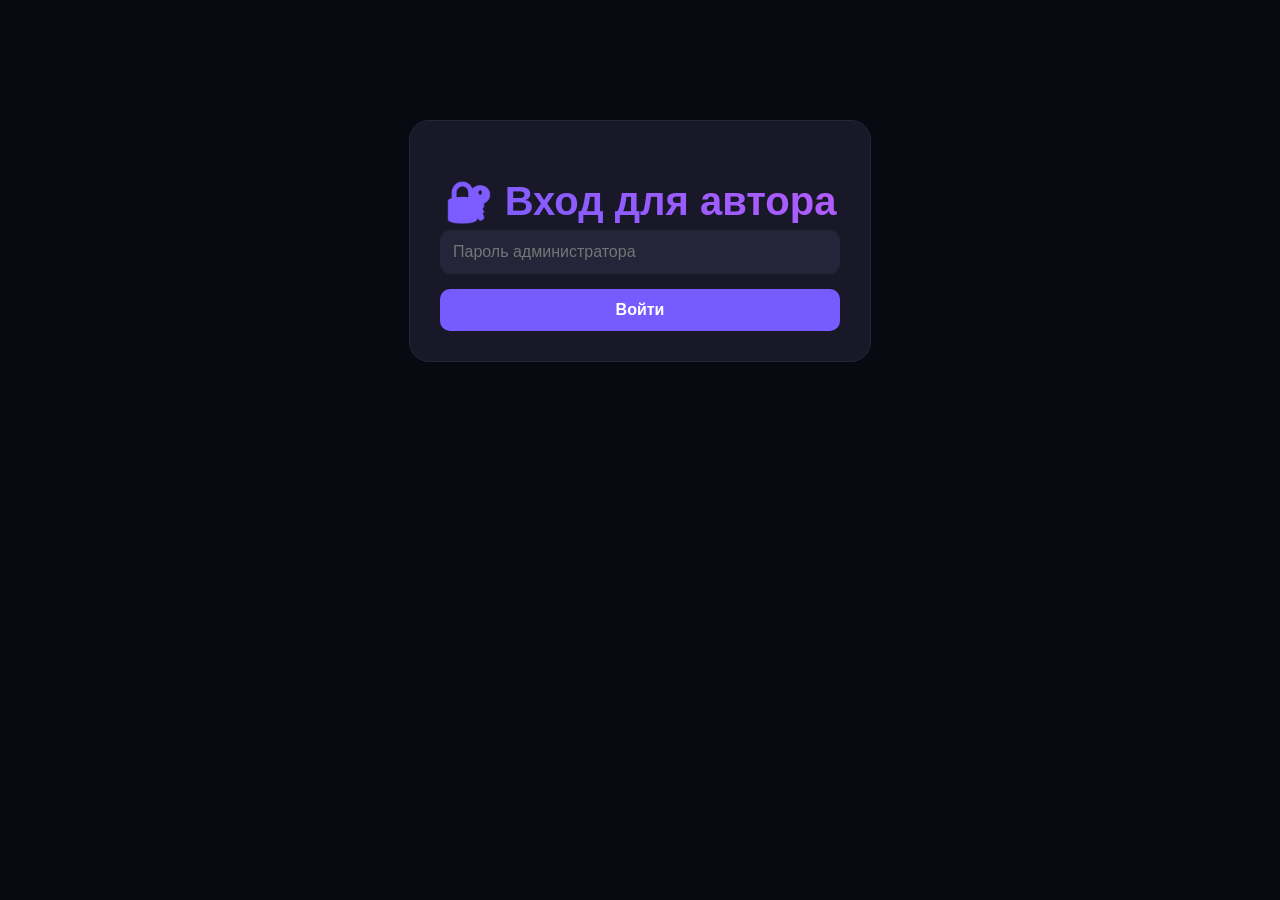
<file: admin-login.html>
<!DOCTYPE html>
<html lang="ru">
<head>
    <meta charset="UTF-8">
    <meta name="viewport" content="width=device-width, initial-scale=1.0">
    <title>Maxim Edits — Вход в админку</title>
    <link rel="stylesheet" href="css/style.css">
</head>
<body>
    <div style="max-width:400px; margin:100px auto; background:#181828; padding:30px; border-radius:20px; text-align:center; border:1px solid #25253a;">
        <h1>🔐 Вход для автора</h1>
        <div id="errorBlock" style="color:#ff4a4a; display:none; margin-bottom:10px;">Неверный пароль!</div>
        <form onsubmit="checkAdminLogin(event)">
            <input type="password" id="adminPassword" placeholder="Пароль администратора" required style="width:100%; padding:12px; margin-bottom:15px; background:#25253a; color:white; border:1px solid #25253a; border-radius:10px;">
            <button type="submit" style="width:100%; padding:12px; background:#765cff; color:white; border:0; border-radius:10px; font-weight:bold;">Войти</button>
        </form>
    </div>
    <script>
        function checkAdminLogin(event) {
            event.preventDefault();
            let pass = document.getElementById("adminPassword").value.trim();
            if (pass === "maxim2026") {
                localStorage.setItem("isAdmin", "true");
                window.location.href = "admin.html";
            } else {
                document.getElementById("errorBlock").style.display = "block";
            }
        }
    </script>
</body>
</html>
</file>
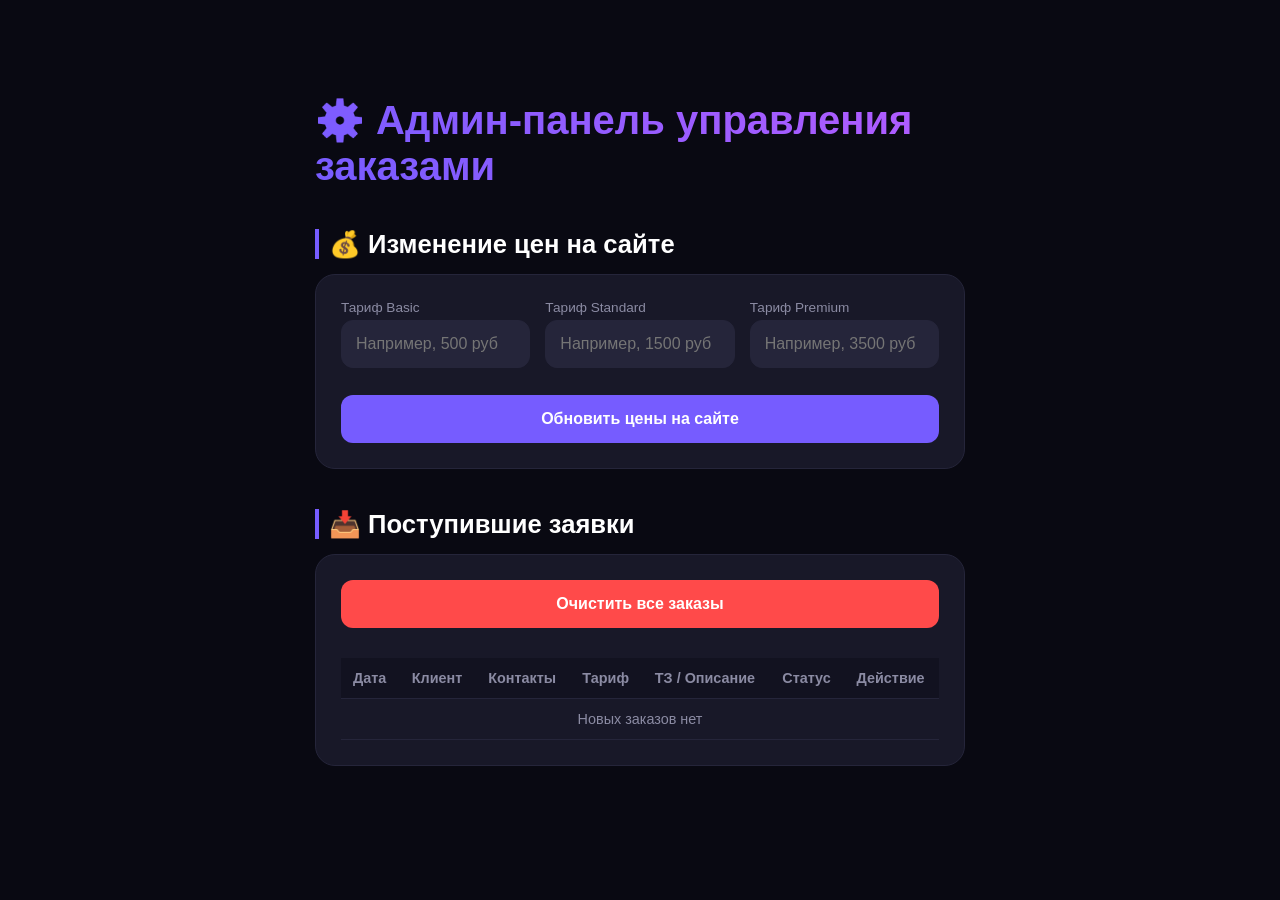
<file: admin.html>
<!DOCTYPE html>
<html lang="ru">
<head>
    <meta charset="UTF-8">
    <meta name="viewport" content="width=device-width, initial-scale=1.0">
    <title>Maxim Edits — Панель управления</title>
    <link rel="stylesheet" href="css/style.css">
</head>
<body>
    <div class="container">
        <h1>⚙️ Админ-панель управления заказами</h1>
        <section>
            <h2>💰 Изменение цен на сайте</h2>
            <div class="card">
                <div class="price-inputs">
                    <div>
                        <label>Тариф Basic</label>
                        <input type="text" id="price1" placeholder="Например, 500 руб">
                    </div>
                    <div>
                        <label>Тариф Standard</label>
                        <input type="text" id="price2" placeholder="Например, 1500 руб">
                    </div>
                    <div>
                        <label>Тариф Premium</label>
                        <input type="text" id="price3" placeholder="Например, 3500 руб">
                    </div>
                </div>
                <button onclick="savePrices()">Обновить цены на сайте</button>
            </div>
        </section>

        <section>
            <h2>📥 Поступившие заявки</h2>
            <div class="card">
                <div style="margin-bottom: 15px;">
                    <button class="btn-danger" onclick="clearOrders()">Очистить все заказы</button>
                </div>
                <div class="table-wrapper">
                    <table>
                        <thead>
                            <tr>
                                <th>Дата</th>
                                <th>Клиент</th>
                                <th>Контакты</th>
                                <th>Тариф</th>
                                <th>ТЗ / Описание</th>
                                <th>Статус</th>
                                <th>Действие</th>
                            </tr>
                        </thead>
                        <tbody id="ordersTableBody"></tbody>
                    </table>
                </div>
            </div>
        </section>
    </div>
    <script src="js/admin.js"></script>
</body>
</html>
</file>
<file: css/style.css>
body {
    background: #090912;
    color: white;
    font-family: 'Arial', sans-serif;
    padding: 20px;
    margin: 0;
}
.container {
    max-width: 650px;
    margin: 40px auto;
    padding: 10px;
}
h1 {
    font-size: 2.5rem;
    margin-bottom: 5px;
    background: linear-gradient(45deg, #765cff, #b55cff);
    -webkit-background-clip: text;
    -webkit-text-fill-color: transparent;
}
p.subtitle, p.info {
    color: #8b8ba3;
    font-size: 1.1rem;
    margin-top: 0;
    margin-bottom: 20px;
}
h2 {
    font-size: 1.6rem;
    margin-top: 40px;
    margin-bottom: 15px;
    border-left: 4px solid #765cff;
    padding-left: 10px;
}
.card {
    background: #181828;
    padding: 25px;
    border-radius: 20px;
    margin-bottom: 20px;
    border: 1px solid #25253a;
}
.schedule-box {
    background: #181828; 
    padding: 15px; 
    border-radius: 15px; 
    border: 1px solid #25253a; 
    margin-bottom: 30px; 
    font-size: 0.95rem; 
    border-left: 4px solid #765cff;
}
.prices-grid {
    display: grid;
    grid-template-columns: 1fr;
    gap: 15px;
}
@media(min-width: 480px) {
    .prices-grid { grid-template-columns: 1fr 1fr 1fr; }
}
.price-card {
    background: #25253a;
    padding: 20px;
    border-radius: 15px;
    text-align: center;
}
.price-card h3 { margin: 0 0 10px 0; color: #b55cff; }
.price-amount { font-size: 1.4rem; font-weight: bold; color: white; margin-bottom: 10px; }
.price-inputs { display: grid; grid-template-columns: 1fr; gap: 15px; margin-bottom: 15px; }
@media(min-width: 500px) { .price-inputs { grid-template-columns: 1fr 1fr 1fr; } }
label { display: block; font-size: 0.85rem; color: #8b8ba3; margin-bottom: 5px; }
input, select, textarea {
    width: 100%;
    padding: 14px;
    margin-bottom: 12px;
    border-radius: 12px;
    border: 1px solid #25253a;
    background: #25253a;
    color: white;
    font-size: 1rem;
    box-sizing: border-box;
}
input:focus, select:focus, textarea:focus { outline: 2px solid #765cff; }
button {
    width: 100%;
    padding: 15px;
    background: #765cff;
    color: white;
    border: 0;
    border-radius: 12px;
    font-size: 1rem;
    font-weight: bold;
    cursor: pointer;
    transition: background 0.2s, transform 0.1s;
}
button:hover { background: #5c42e2; }
.btn-danger { background: #ff4a4a; }
.btn-danger:hover { background: #cc3333; }
.tg-button { background: #24A1DE; display: inline-flex; align-items: center; justify-content: center; gap: 10px; text-decoration: none; margin-top: 10px; }
.table-wrapper { overflow-x: auto; }
table { width: 100%; border-collapse: collapse; margin-top: 15px; font-size: 0.9rem; }
th, td { text-align: left; padding: 12px; border-bottom: 1px solid #25253a; }
th { color: #8b8ba3; background: #121220; }
tr:hover { background: #1c1c30; }
.status-badge { padding: 4px 8px; border-radius: 6px; font-size: 0.8rem; font-weight: bold; }
.status-new { background: #ffaa00; color: #000; }
.status-done { background: #00cc66; color: #fff; }
.actions-btn { padding: 5px 10px; font-size: 0.8rem; background: #25253a; border: 1px solid #3d3d5c; color: white; cursor: pointer; }
.actions-btn:hover { background: #3d3d5c; }
</file>
